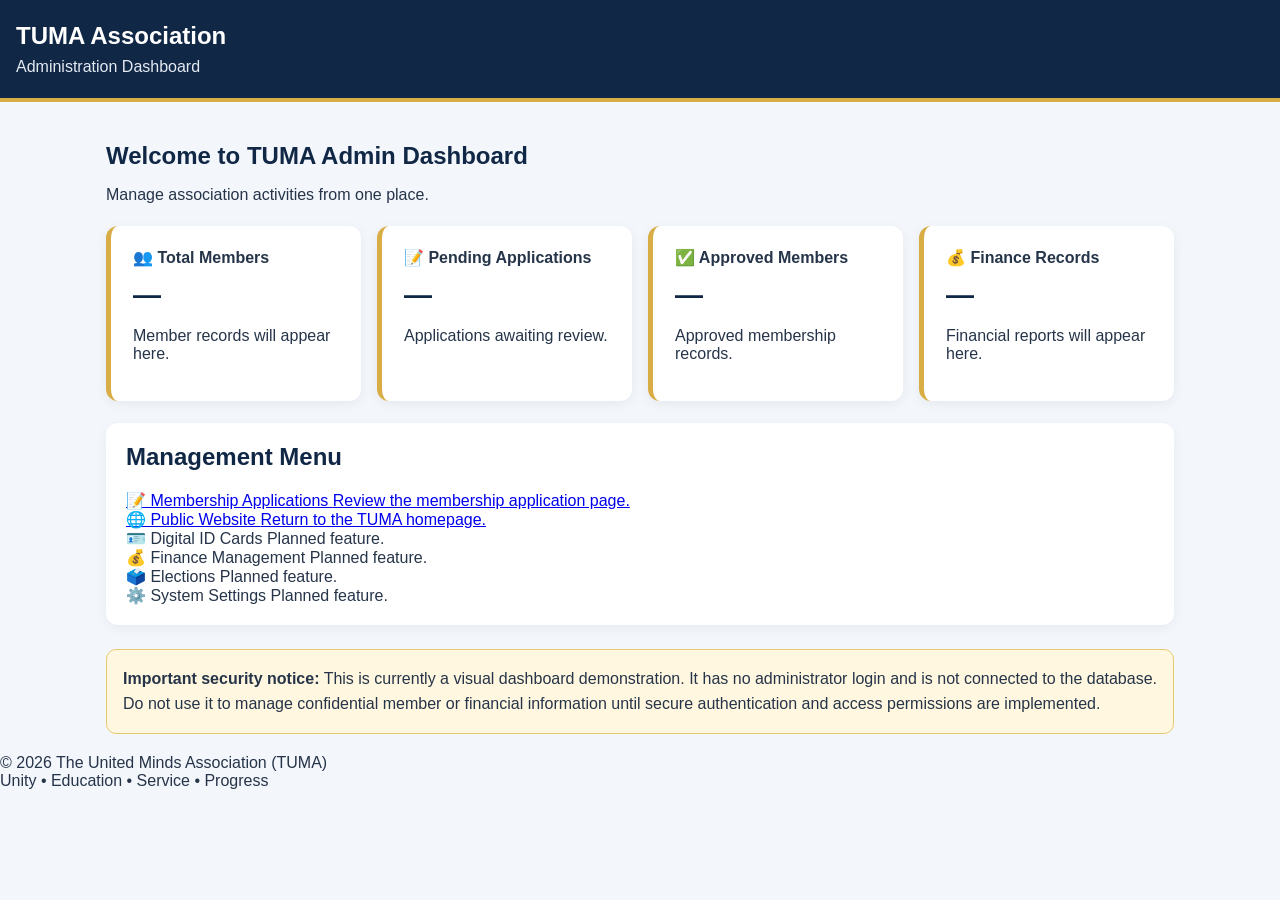
<file: admin.html>
<!DOCTYPE html>
<html lang="en">
<head>
  <meta charset="UTF-8">
  <meta name="viewport" content="width=device-width, initial-scale=1.0">
  <title>TUMA | Admin Dashboard</title>

  <style>
    :root {
      --navy: #102746;
      --gold: #d9ad45;
      --light: #f3f6fb;
--white: #ffffff;
      --text: #263449;
    }

    * {
      box-sizing: border-box;
    }

    body {
      margin: 0;
      font-family: Arial, sans-serif;
      background: var(--light);
      color: var(--text);
    }

    header {
      background: var(--navy);
      color: white;
      padding: 22px 16px;
      border-bottom: 4px solid var(--gold);
    }

    header h1 {
      margin: 0 0 8px;
      font-size: 24px;
    }

    header p {
      margin: 0;
      color: #e4eaf2;
    }

    .container {
      max-width: 1100px;
      margin: auto;
      padding: 20px 16px;
    }

    .welcome {
      margin-bottom: 22px;
    }

    .welcome h2 {
      color: var(--navy);
      margin-bottom: 8px;
    }

    .cards {
      display: grid;
      grid-template-columns: repeat(auto-fit, minmax(210px, 1fr));
      gap: 16px;
    }

    .card {
      background: var(--white);
      padding: 22px;
      border-radius: 12px;
      border-left: 5px solid var(--gold);
      box-shadow: 0 3px 12px rgba(0, 0, 0, 0.06);
    }

    .card h3 {
      margin: 0 0 12px;
      font-size: 16px;
    }

    .number {
      font-size: 28px;
      font-weight: bold;
      color: var(--navy);
    }

    .notice {
      background: #fff7df;
      border: 1px solid #e7c96f;
      padding: 16px;
      border-radius: 10px;
      margin-top: 24px;
      line-height: 1.6;
    }

    .section {
      background: white;
      padding: 20px;
      border-radius: 12px;
      margin-top: 22px;
      box-shadow: 0 3px 12px rgba(0, 0, 0, 0.05);
    }

    .section h2 {
      color: var(--navy);
      margin-top: 0;
    }

    .menu {
      display: grid;
      grid-template-columns: repeat(auto-fit, minmax(180px, 1fr)<!DOCTYPE html>
<html lang="en">
<head>
  <meta charset="UTF-8">
  <meta name="viewport" content="width=device-width, initial-scale=1.0">
  <title>TUMA | Admin Dashboard</title>

  <style>
    :root {
      --navy: #102746;
      --gold: #d9ad45;
      --light: #f3f6fb;
      --white: #ffffff;
      --text: #263449;
    }

    * {
      box-sizing: border-box;
    }

    body {
      margin: 0;
      font-family: Arial, sans-serif;
      background: var(--light);
      color: var(--text);
    }

    header {
      background: var(--navy);
      color: white;
      padding: 22px 16px;
      border-bottom: 4px solid var(--gold);
    }

    header h1 {
      margin: 0 0 8px;
      font-size: 24px;
    }

    header p {
      margin: 0;
      color: #e4eaf2;
    }

    .container {
      max-width: 1100px;
      margin: auto;
      padding: 20px 16px;
    }

    .welcome {
      margin-bottom: 22px;
    }

    .welcome h2 {
      color: var(--navy);
      margin-bottom: 8px;
    }

    .cards {
      display: grid;
      grid-template-columns: repeat(auto-fit, minmax(210px, 1fr));
      gap: 16px;
    }

    .card {
      background: var(--white);
      padding: 22px;
      border-radius: 12px;
      border-left: 5px solid var(--gold);
      box-shadow: 0 3px 12px rgba(0, 0, 0, 0.06);
    }

    .card h3 {
      margin: 0 0 12px;
      font-size: 16px;
    }

    .number {
      font-size: 28px;
      font-weight: bold;
      color: var(--navy);
    }

    .notice {
      background: #fff7df;
      border: 1px solid #e7c96f;
      padding: 16px;
      border-radius: 10px;
      margin-top: 24px;
      line-height: 1.6;
    }

    .section {
      background: white;
      padding: 20px;
      border-radius: 12px;
      margin-top: 22px;
      box-shadow: 0 3px 12px rgba(0, 0, 0, 0.05);
    }

    .section h2 {
      color: var(--navy);
      margin-top: 0;
    }

    .menu {
      display: grid;
      grid-template-columns: repeat(auto-fit, minmax(180px, 1fr));
      gap: 12px;
    }

    .menu-item {
      display: block;
      padding: 16px;
      background: var(--light);
      border-radius: 8px;
      border: 1px solid #e0e6ef;
      font-weight: bold;
      text-decoration: none;
      color: var(--navy);
    }

    .menu-item span {
      display: block;
      margin-top: 7px;
      font-size: 13px;
      font-weight: normal;
      color: #53647b;
    }

    footer {
      text-align: center;
      padding: 24px 12px;
      color: #65738a;
      font-size: 13px;
    }
  </style>
</head>

<body>

  <header>
    <h1>TUMA Association</h1>
    <p>Administration Dashboard</p>
  </header>

  <main class="container">

    <div class="welcome">
      <h2>Welcome to TUMA Admin Dashboard</h2>
      <p>Manage association activities from one place.</p>
    </div>

    <div class="cards">

      <div class="card">
        <h3>👥 Total Members</h3>
        <div class="number">—</div>
        <p>Member records will appear here.</p>
      </div>

      <div class="card">
        <h3>📝 Pending Applications</h3>
        <div class="number">—</div>
        <p>Applications awaiting review.</p>
      </div>

      <div class="card">
        <h3>✅ Approved Members</h3>
        <div class="number">—</div>
        <p>Approved membership records.</p>
      </div>

      <div class="card">
        <h3>💰 Finance Records</h3>
        <div class="number">—</div>
        <p>Financial reports will appear here.</p>
      </div>

    </div>

    <div class="section">
      <h2>Management Menu</h2>

      <div class="menu">
        <a class="menu-item" href="membership.html">
          📝 Membership Applications
          <span>Review the membership application page.</span>
        </a>

        <a class="menu-item" href="index.html">
          🌐 Public Website
          <span>Return to the TUMA homepage.</span>
        </a>

        <div class="menu-item">
          🪪 Digital ID Cards
          <span>Planned feature.</span>
        </div>

        <div class="menu-item">
          💰 Finance Management
          <span>Planned feature.</span>
        </div>

        <div class="menu-item">
          🗳️ Elections
          <span>Planned feature.</span>
        </div>

        <div class="menu-item">
          ⚙️ System Settings
          <span>Planned feature.</span>
        </div>
      </div>
    </div>

    <div class="notice">
      <strong>Important security notice:</strong>
      This is currently a visual dashboard demonstration.
      It has no administrator login and is not connected to the database.
      Do not use it to manage confidential member or financial information
      until secure authentication and access permissions are implemented.
    </div>

  </main>

  <footer>
    &copy; 2026 The United Minds Association (TUMA)
    <br>Unity • Education • Service • Progress
</file>
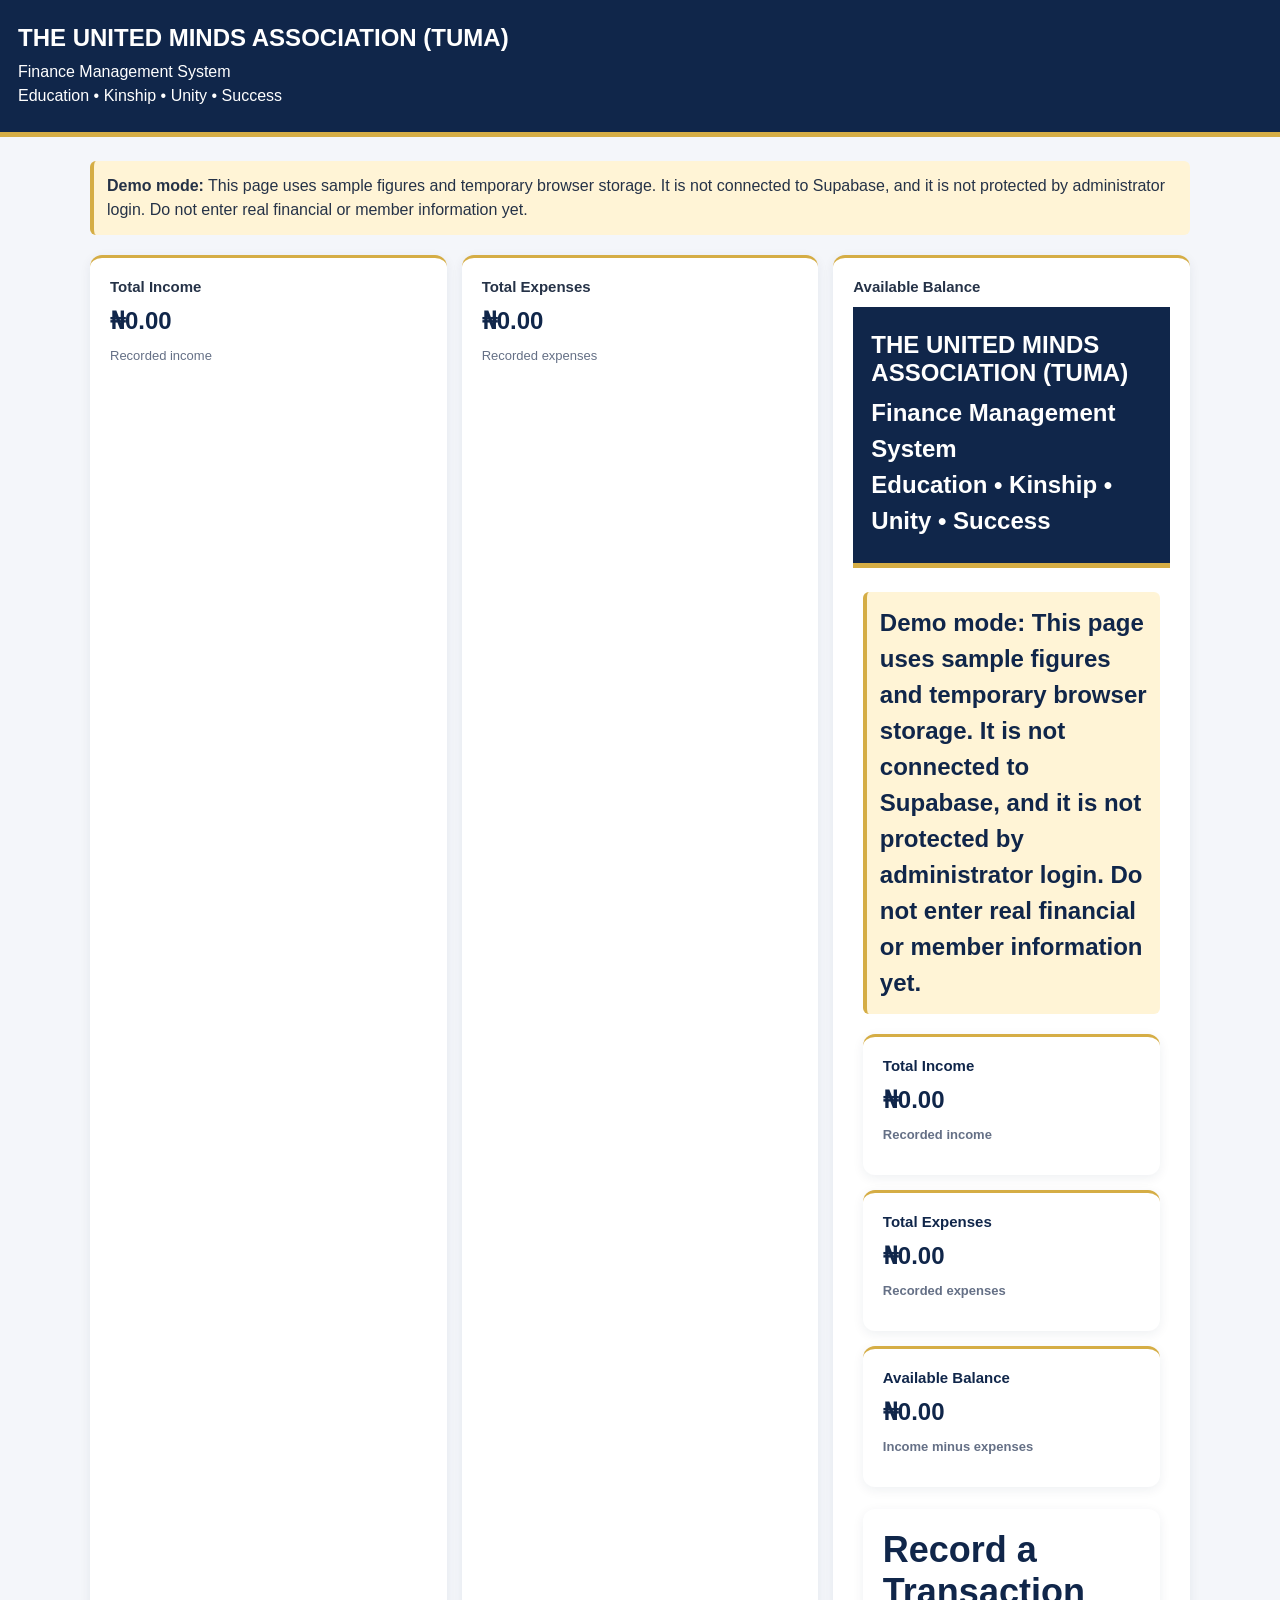
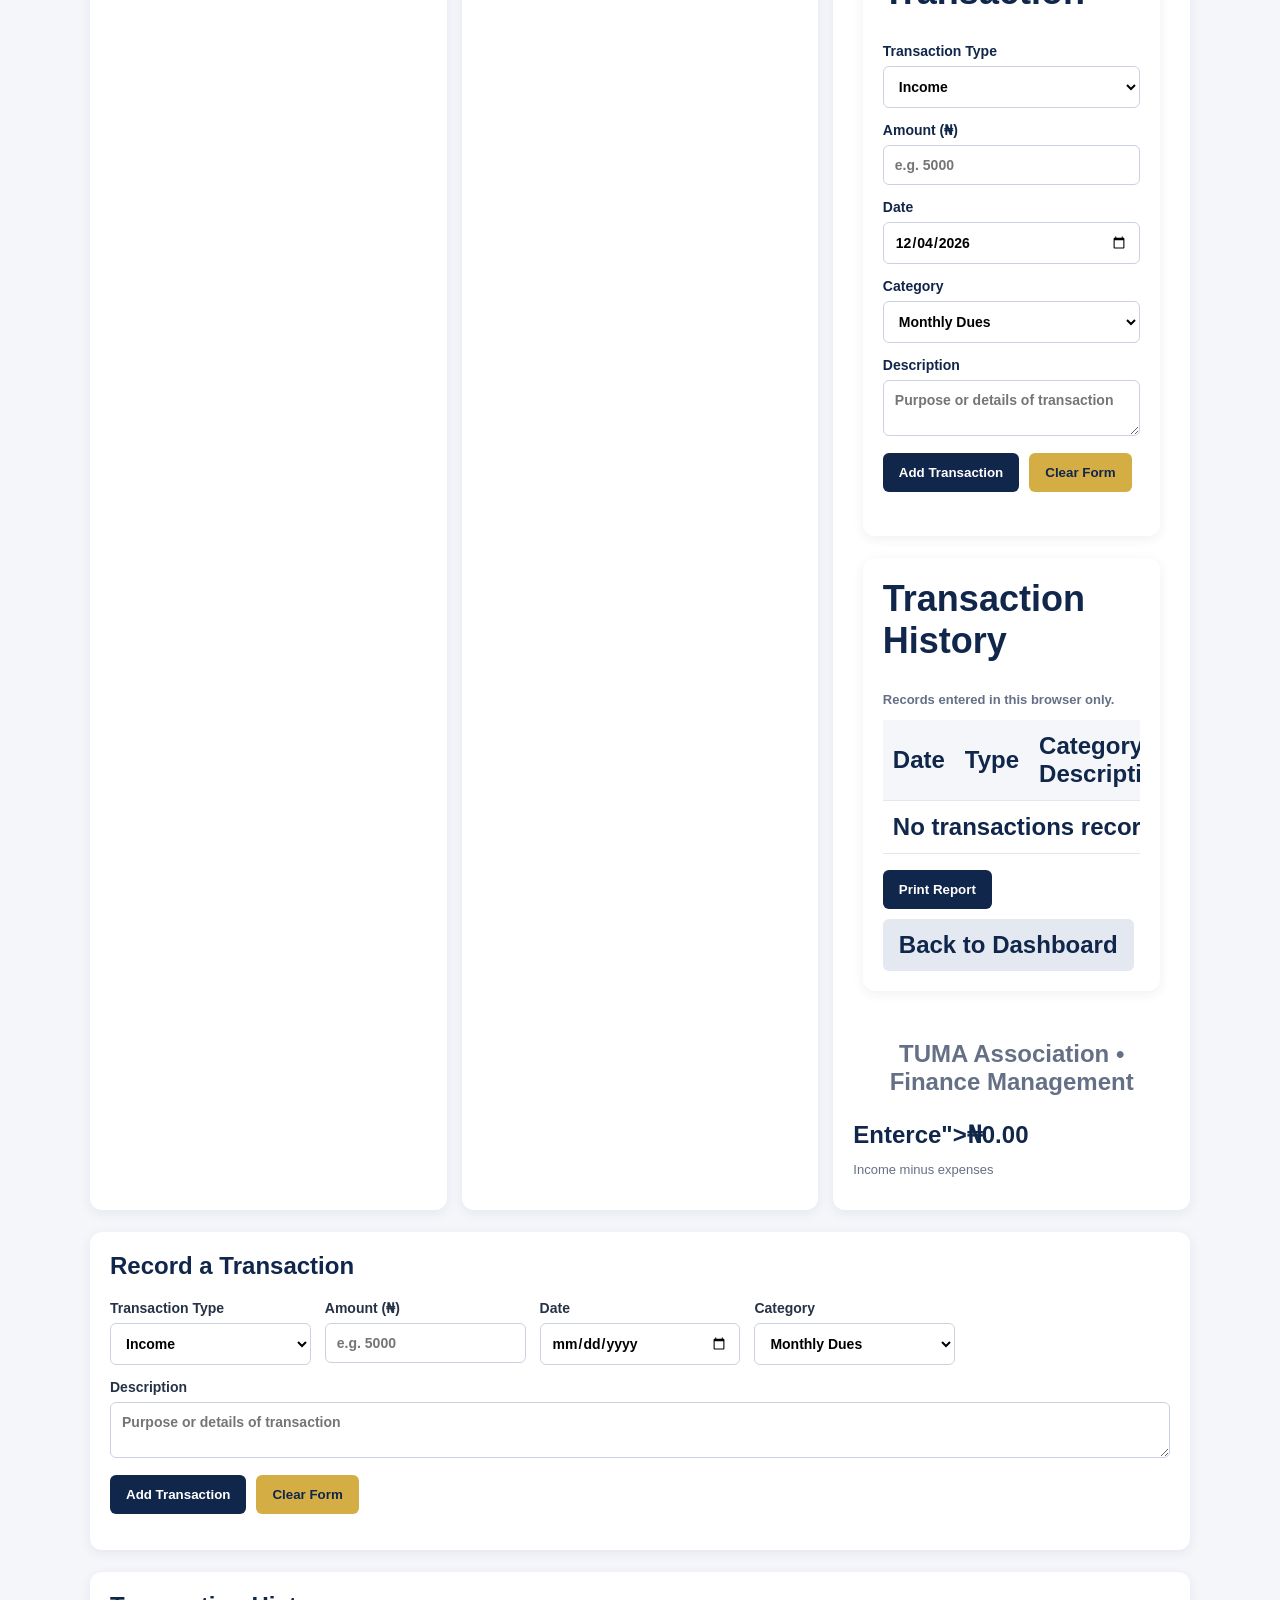
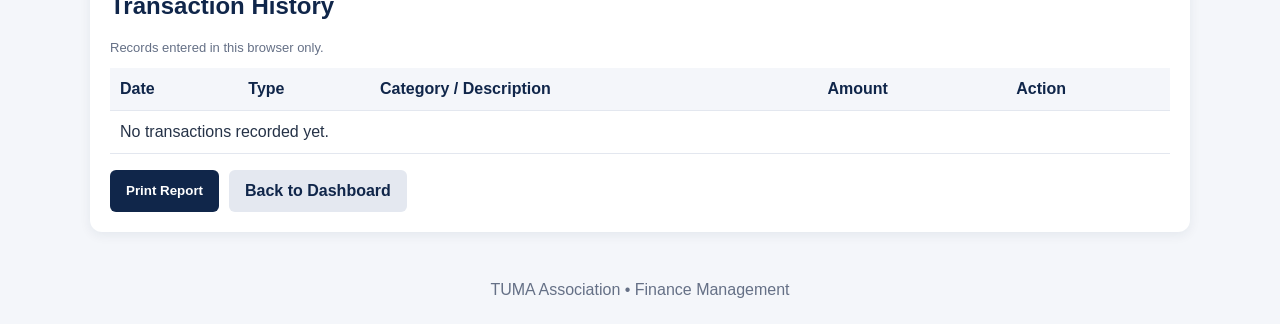
<file: Finance.html>
<!DOCTYPE html>
<html lang="en">
<head>
  <meta charset="UTF-8">
  <meta name="viewport" content="width=device-width, initial-scale=1.0">
  <title>TUMA Finance Management</title>
  <style>
    :root {
      --navy: #10264a;
      --gold: #d5ad45;
      --light: #f4f6fa;
      --white: #ffffff;
      --text: #253247;
    }

    * { box-sizing: border-box; }

    body {
      margin: 0;
      font-family: Arial, sans-serif;
      background: var(--light);
      color: var(--text);
    }

    header {
      background: var(--navy);
      color: white;
      padding: 24px 18px;
      border-bottom: 5px solid var(--gold);
    }

    header h1 { margin: 0 0 8px; font-size: 24px; }
    header p { margin: 0; line-height: 1.5; }

    main {
      width: min(1100px, 94%);
      margin: 24px auto;
    }

    .notice {
      background: #fff4d6;
      border-left: 4px solid var(--gold);
      padding: 13px;
      border-radius: 6px;
      line-height: 1.5;
      margin-bottom: 20px;
    }

    .grid {
      display: grid;
      grid-template-columns: repeat(auto-fit, minmax(190px, 1fr));
      gap: 15px;
    }

    .card {
      background: white;
      border-radius: 12px;
      padding: 20px;
      box-shadow: 0 3px 12px #15284a12;
      border-top: 3px solid var(--gold);
    }

    .card h3 { margin: 0 0 12px; font-size: 15px; }
    .amount { font-size: 24px; font-weight: bold; color: var(--navy); }
    .muted { color: #657086; font-size: 13px; }

    section {
      background: white;
      margin-top: 22px;
      padding: 20px;
      border-radius: 12px;
      box-shadow: 0 3px 12px #15284a12;
    }

    h2 { color: var(--navy); margin-top: 0; }

    form {
      display: grid;
      grid-template-columns: repeat(auto-fit, minmax(200px, 1fr));
      gap: 14px;
    }

    label { display: block; font-weight: bold; font-size: 14px; }

    input, select, textarea {
      width: 100%;
      margin-top: 7px;
      padding: 11px;
      border: 1px solid #cbd2df;
      border-radius: 6px;
      font: inherit;
      background: white;
    }

    textarea { resize: vertical; }
    .full { grid-column: 1 / -1; }

    button, .back {
      border: 0;
      border-radius: 6px;
      padding: 12px 16px;
      font-weight: bold;
      cursor: pointer;
      text-decoration: none;
      display: inline-block;
      text-align: center;
    }

    .primary { background: var(--navy); color: white; }
    .gold { background: var(--gold); color: var(--navy); }
    .actions { display: flex; gap: 10px; flex-wrap: wrap; }

    .table-wrap { overflow-x: auto; }
    table { width: 100%; border-collapse: collapse; min-width: 560px; }
    th, td { text-align: left; padding: 12px 10px; border-bottom: 1px solid #e3e7ef; }
    th { color: var(--navy); background: #f4f6fa; }
    footer { text-align: center; padding: 25px; color: #657086; }

    @media print {
      form, .notice, .actions, .back { display: none; }
      body { background: white; }
      .card, section { box-shadow: none; }
    }
  </style>
</head>
<body>
  <header>
    <h1>THE UNITED MINDS ASSOCIATION (TUMA)</h1>
    <p>Finance Management System</p>
    <p>Education • Kinship • Unity • Success</p>
  </header>

  <main>
    <div class="notice">
<strong>Demo mode:</strong> This page uses sample figures and
      temporary browser storage. It is not connected to Supabase,
      and it is not protected by administrator login. Do not enter
      real financial or member information yet.
    </div>

    <div class="grid">
      <div class="card">
        <h3>Total Income</h3>
        <div class="amount" id="income">₦0.00</div>
        <p class="muted">Recorded income</p>
      </div>
      <div class="card">
        <h3>Total Expenses</h3>
        <div class="amount" id="expenses">₦0.00</div>
        <p class="muted">Recorded expenses</p>
      </div>
      <div class="card">
        <h3>Available Balance</h3>
        <div class="amount" id="balan
<!DOCTYPE html>
<html lang="en">
<head>
  <meta charset="UTF-8">
  <meta name="viewport" content="width=device-width, initial-scale=1.0">
  <title>TUMA Finance Management</title>
  <style>
    :root {
      --navy: #10264a;
      --gold: #d5ad45;
      --light: #f4f6fa;
      --white: #ffffff;
      --text: #253247;
    }

    * { box-sizing: border-box; }

    body {
      margin: 0;
      font-family: Arial, sans-serif;
      background: var(--light);
      color: var(--text);
    }

    header {
      background: var(--navy);
      color: white;
      padding: 24px 18px;
      border-bottom: 5px solid var(--gold);
    }

    header h1 { margin: 0 0 8px; font-size: 24px; }
    header p { margin: 0; line-height: 1.5; }

    main {
      width: min(1100px, 94%);
      margin: 24px auto;
    }

    .notice {
      background: #fff4d6;
      border-left: 4px solid var(--gold);
      padding: 13px;
      border-radius: 6px;
      line-height: 1.5;
      margin-bottom: 20px;
    }

    .grid {
      display: grid;
      grid-template-columns: repeat(auto-fit, minmax(190px, 1fr));
      gap: 15px;
    }

    .card {
      background: white;
      border-radius: 12px;
      padding: 20px;
      box-shadow: 0 3px 12px #15284a12;
      border-top: 3px solid var(--gold);
    }

    .card h3 { margin: 0 0 12px; font-size: 15px; }
    .amount { font-size: 24px; font-weight: bold; color: var(--navy); }
    .muted { color: #657086; font-size: 13px; }

    section {
      background: white;
      margin-top: 22px;
      padding: 20px;
      border-radius: 12px;
      box-shadow: 0 3px 12px #15284a12;
    }

    h2 { color: var(--navy); margin-top: 0; }

    form {
      display: grid;
      grid-template-columns: repeat(auto-fit, minmax(200px, 1fr));
      gap: 14px;
    }

    label { display: block; font-weight: bold; font-size: 14px; }

    input, select, textarea {
      width: 100%;
      margin-top: 7px;
      padding: 11px;
      border: 1px solid #cbd2df;
      border-radius: 6px;
      font: inherit;
      background: white;
    }

    textarea { resize: vertical; }
    .full { grid-column: 1 / -1; }

    button, .back {
      border: 0;
      border-radius: 6px;
      padding: 12px 16px;
      font-weight: bold;
      cursor: pointer;
      text-decoration: none;
      display: inline-block;
      text-align: center;
    }

    .primary { background: var(--navy); color: white; }
    .gold { background: var(--gold); color: var(--navy); }
    .actions { display: flex; gap: 10px; flex-wrap: wrap; }

    .table-wrap { overflow-x: auto; }
    table { width: 100%; border-collapse: collapse; min-width: 560px; }
    th, td { text-align: left; padding: 12px 10px; border-bottom: 1px solid #e3e7ef; }
    th { color: var(--navy); background: #f4f6fa; }
    footer { text-align: center; padding: 25px; color: #657086; }

    @media print {
      form, .notice, .actions, .back { display: none; }
      body { background: white; }
      .card, section { box-shadow: none; }
    }
  </style>
</head>
<body>
  <header>
    <h1>THE UNITED MINDS ASSOCIATION (TUMA)</h1>
    <p>Finance Management System</p>
    <p>Education • Kinship • Unity • Success</p>
  </header>

  <main>
    <div class="notice">
      <strong>Demo mode:</strong> This page uses sample figures and
      temporary browser storage. It is not connected to Supabase,
      and it is not protected by administrator login. Do not enter
      real financial or member information yet.
    </div>

    <div class="grid">
      <div class="card">
        <h3>Total Income</h3>
        <div class="amount" id="income">₦0.00</div>
        <p class="muted">Recorded income</p>
      </div>
      <div class="card">
        <h3>Total Expenses</h3>
        <div class="amount" id="expenses">₦0.00</div>
        <p class="muted">Recorded expenses</p>
      </div>
      <div class="card">
        <h3>Available Balance</h3>
        <div class="amount" id="balance">₦0.00</div>
        <p class="muted">Income minus expenses</p>
      </div>
    </div>

    <section>
      <h2>Record a Transaction</h2>
      <form id="transactionForm">
        <label>
          Transaction Type
          <select id="type" required>
            <option value="income">Income</option>
            <option value="expense">Expense</option>
          </select>
        </label>

        <label>
          Amount (₦)
          <input id="amount" type="number" min="0.01"
                 step="0.01" required placeholder="e.g. 5000">
        </label>

        <label>
          Date
          <input id="date" type="date" required>
        </label>

        <label>
          Category
          <select id="category" required>
            <option value="Monthly Dues">Monthly Dues</option>
            <option value="Donations">Donations</option>
            <option value="Registration">Registration</option>
            <option value="Programme">Programme</option>
            <option value="Transport">Transport</option>
            <option value="Office">Office</option>
            <option value="Other">Other</option>
          </select>
        </label>

        <label class="full">
          Description
          <textarea id="description" rows="2" required
                    placeholder="Purpose or details of transaction"></textarea>
        </label>

        <div class="full actions">
          <button class="primary" type="submit">Add Transaction</button>
          <button class="gold" type="reset">Clear Form</button>
        </div>
      </form>
      <p id="message" role="status" aria-live="polite"></p>
    </section>

    <section>
      <h2>Transaction History</h2>
      <p class="muted">Records entered in this browser only.</p>
      <div class="table-wrap">
        <table>
          <thead>
            <tr>
              <th>Date</th>
              <th>Type</th>
              <th>Category / Description</th>
              <th>Amount</th>
              <th>Action</th>
            </tr>
          </thead>
          <tbody id="records">
            <tr><td colspan="5">No transactions recorded yet.</td></tr>
          </tbody>
        </table>
      </div>
      <div class="actions" style="margin-top:16px">
        <button class="primary" type="button" onclick="window.print()">
          Print Report
        </button>
        <a class="back" href="admin.html"
           style="background:#e4e8f0;color:#10264a">
          Back to Dashboard
        </a>
      </div>
    </section>
  </main>

  <footer>
    TUMA Association • Finance Management
  </footer>

  <script>
    const STORAGE_KEY = "tuma_finance_demo_v1";
    const form = document.getElementById("transactionForm");
    const money = value => "₦" + value.toLocaleString("en-NG", {
      minimumFractionDigits: 2,
      maximumFractionDigits: 2
    });

    let transactions = [];

    // Temporary demo records only. No real financial data should be entered.
    try {
      const saved = sessionStorage.getItem(STORAGE_KEY);
      transactions = saved ? JSON.parse(saved) : [];
      if (!Array.isArray(transactions)) transactions = [];
    } catch (error) {
      transactions = [];
    }

    document.getElementById("date").value =
      new Date().toISOString().slice(0, 10);

    function saveDemo() {
      try {
        sessionStorage.setItem(STORAGE_KEY, JSON.stringify(transactions));
      } catch (error) {
        document.getElementById("message").textContent =
          "Browser storage is unavailable. Records may not persist.";
      }
    }

    function render() {
      const income = transactions
        .filter(t => t.type === "income")
        .reduce((sum, t) => sum + t.amount, 0);

      const expenses = transactions
        .filter(t => t.type === "expense")
        .reduce((sum, t) => sum + t.amount, 0);

      document.getElementById("income").textContent = money(income);
      document.getElementById("expenses").textContent = money(expenses);
      document.getElementById("balance").textContent = money(income - expenses);

      const tbody = document.getElementById("records");
      tbody.replaceChildren();

      if (!transactions.length) {
        const row = tbody.insertRow();
        const cell = row.insertCell();
        cell.colSpan = 5;
        cell.textContent = "No transactions recorded yet.";
        return;
      }

      [...transactions].reverse().forEach(t => {
        const row = tbody.insertRow();
        [t.date, t.type === "income" ? "Income" : "Expense",
          t.category + " — " + t.description, money(t.amount)]
          .forEach(value => {
            const cell = row.insertCell();
            cell.textContent = value;
          });

        const actionCell = row.insertCell();
        const button = document.createElement("button");
        button.type = "button";
        button.className = "gold";
        button.textContent = "Delete";
        button.addEventListener("click", () => {
          if (confirm("Delete this demo transaction?")) {
            transactions = transactions.filter(item => item.id !== t.id);
            saveDemo();
            render();
          }
        });
        actionCell.appendChild(button);
      });
    }

    form.addEventListener("submit", event => {
      event.preventDefault();

      const amount = Number(document.getElementById("amount").value);
      const description = document.getElementById("description").value.trim();

      if (!Number.isFinite(amount) || amount <= 0 || !description) {
        document.getElementById("message").textContent =
          "Enter a valid amount and description.";
        return;
      }

      transactions.push({
        id: Date.now().toString() + Math.random().toString(36).slice(2),
        type: document.getElementById("type").value,
        amount,
        date: document.getElementById("date").value,
        category: document.getElementById("category").value,
        description
      });

      saveDemo();
      render();
      form.reset();
      document.getElementById("date").value =
        new Date().toISOString().slice(0, 10);
      document.getElementById("message").textContent =
        "Demo transaction added in this browser session.";
    });

    render();
  </script>
</body>
</html>
￼Enterce">₦0.00</div>
        <p class="muted">Income minus expenses</p>
      </div>
    </div>

    <section>
      <h2>Record a Transaction</h2>
      <form id="transactionForm">
        <label>
          Transaction Type
          <select id="type" required>
            <option value="income">Income</option>
            <option value="expense">Expense</option>
          </select>
        </label>

        <label>
          Amount (₦)
          <input id="amount" type="number" min="0.01"
                 step="0.01" required placeholder="e.g. 5000">
        </label>

        <label>
          Date
          <input id="date" type="date" required>
        </label>

        <label>
          Category
          <select id="category" required>
            <option value="Monthly Dues">Monthly Dues</option>
            <option value="Donations">Donations</option>
            <option value="Registration">Registration</option>
            <option value="Programme">Programme</option>
            <option value="Transport">Transport</option>
            <option value="Office">Office</option>
            <option value="Other">Other</option>
          </select>
        </label>

        <label class="full">
          Description
          <textarea id="description" rows="2" required
                    placeholder="Purpose or details of transaction"></textarea>
        </label>

        <div class="full actions">
          <button class="primary" type="submit">Add Transaction</button>
          <button class="gold" type="reset">Clear Form</button>
        </div>
      </form>
      <p id="message" role="status" aria-live="polite"></p>
    </section>

    <section>
      <h2>Transaction History</h2>
      <p class="muted">Records entered in this browser only.</p>
      <div class="table-wrap">
        <table>
          <thead>
            <tr>
              <th>Date</th>
              <th>Type</th>
              <th>Category / Description</th>
              <th>Amount</th>
              <th>Action</th>
            </tr>
          </thead>
          <tbody id="records">
            <tr><td colspan="5">No transactions recorded yet.</td></tr>
          </tbody>
        </table>
      </div>
      <div class="actions" style="margin-top:16px">
        <button class="primary" type="button" onclick="window.print()">
          Print Report
        </button>
        <a class="back" href="admin.html"
           style="background:#e4e8f0;color:#10264a">
          Back to Dashboard
        </a>
      </div>
    </section>
  </main>

  <footer>
    TUMA Association • Finance Management
  </footer>

  <script>
    const STORAGE_KEY = "tuma_finance_demo_v1";
    const form = document.getElementById("transactionForm");
</file>
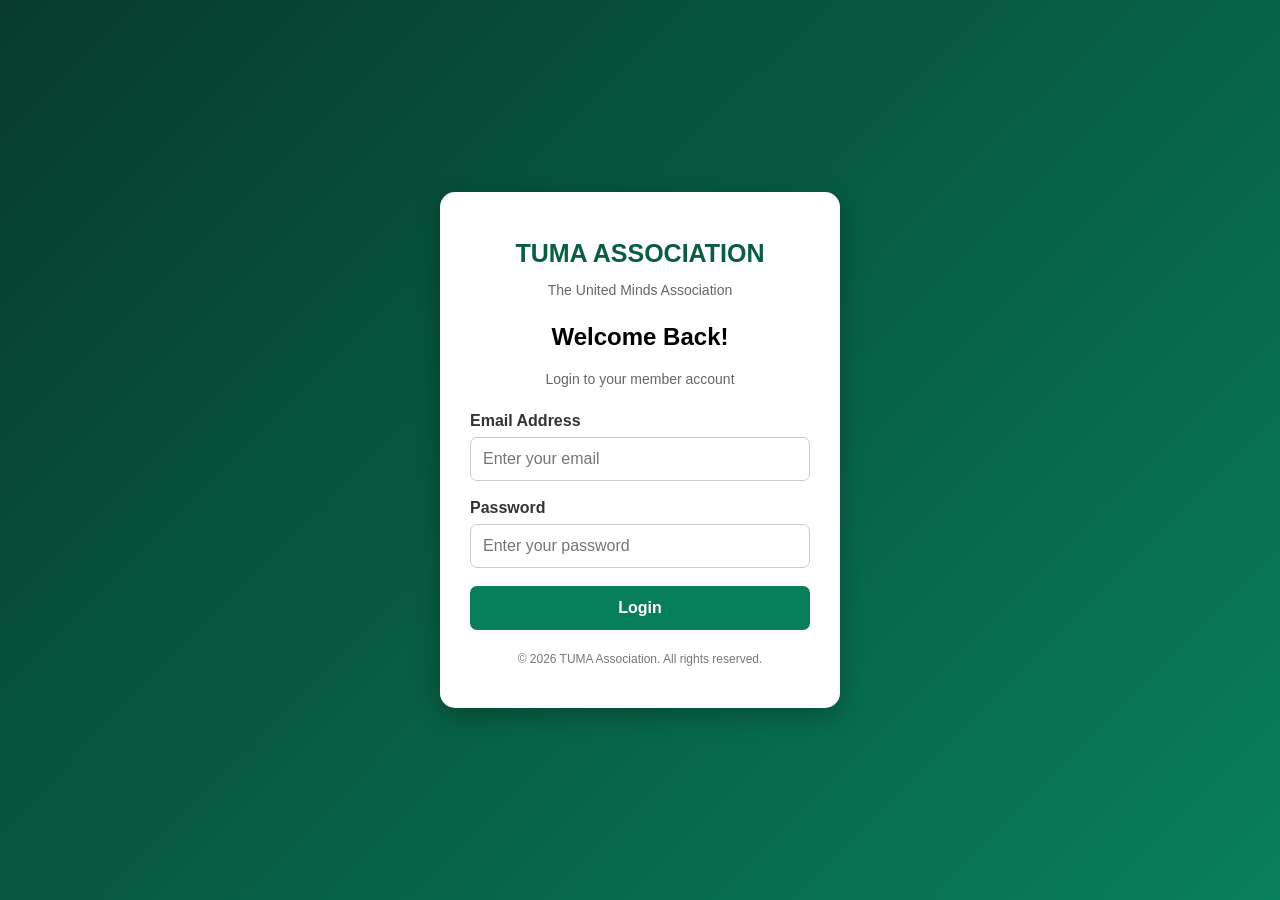
<file: Login.html>
<!DOCTYPE html>
<html lang="en">
<head>
    <meta charset="UTF-8">
    <meta name="viewport" content="width=device-width, initial-scale=1.0">
    <title>TUMA Association - Login</title>

    <style>
        * {
            box-sizing: border-box;
        }

        body {
            margin: 0;
            font-family: Arial, sans-serif;
            background: linear-gradient(135deg, #063b2b, #087f5b);
            min-height: 100vh;
            display: flex;
            justify-content: center;
            align-items: center;
            padding: 20px;
        }

        .login-container {
            background: white;
            width: 100%;
            max-width: 400px;
            padding: 30px;
            border-radius: 15px;
            box-shadow: 0 8px 25px rgba(0, 0, 0, 0.25);
            text-align: center;
        }

        .logo {
            width: 85px;
            height: 85px;
            border-radius: 50%;
            object-fit: contain;
            margin-bottom: 10px;
        }

        h1 {
            color: #075e42;
            font-size: 25px;
            margin-bottom: 8px;
        }

        .subtitle {
            color: #666;
            font-size: 14px;
            margin-bottom: 25px;
        }

        label {
            display: block;
            text-align: left;
            margin-bottom: 7px;
            font-weight: bold;
            color: #333;
        }

        input {
            width: 100%;
            padding: 12px;
            border: 1px solid #ccc;
            border-radius: 7px;
            margin-bottom: 18px;
            font-size: 16px;
        }

        button {
            width: 100%;
            padding: 13px;
            background: #087f5b;
            color: white;
            border: none;
            border-radius: 7px;
            font-size: 16px;
            font-weight: bold;
            cursor: pointer;
        }

        button:hover {
            background: #063b2b;
        }

        .footer {
            margin-top: 22px;
            font-size: 12px;
            color: #777;
        }
    </style>
</head>

<body>
    <div class="login-container">

        <h1>TUMA ASSOCIATION</h1>
        <p class="subtitle">The United Minds Association</p>

        <h2>Welcome Back!</h2>
        <p class="subtitle">Login to your member account</p>

        <form id="loginForm">
            <label for="email">Email Address</label>
            <input
                type="email"
                id="email"
                placeholder="Enter your email"
                required
            >

            <label for="password">Password</label>
            <input
                type="password"
                id="password"
                placeholder="Enter your password"
                required
            >

            <button type="submit">Login</button>
        </form>

        <p id="message" role="status"></p>

        <p class="footer">
            © 2026 TUMA Association. All rights reserved.
        </p>

    </div>

    <script type="module">
        import { createClient } from
            'https://cdn.jsdelivr.net/npm/@supabase/supabase-js@2/+esm';

        // We will connect your Supabase project in the next step.
        const SUPABASE_URL = "https://hhmegtbfgyjbsiuwozpq.supabase.co";
        const SUPABASE_ANON_KEY = "sb_publishable_dTyN0hMfFisKrO965XCN1g_ARyIKyCX"
        const message = document.getElementById('message');
        const form = document.getElementById('loginForm');

        form.addEventListener('submit', async function (event) {
            event.preventDefault();

            if (
                SUPABASE_URL === "https://hhmegtbfgyjbsiuwozpq.supabase.co" ||
                SUPABASE_ANON_KEY === 'sb_publishable_dTyN0hMfFisKrO965XCN1g_ARyIKyCX"
            ) {
                message.style.color = '#b45309';
                message.textContent =
                    'Login setup is not complete yet. Please continue setup.';
                return;
            }

            const supabase = createClient(
                SUPABASE_URL,
                SUPABASE_ANON_KEY
            );

            message.textContent = 'Signing in...';

            const { error } = await supabase.auth.signInWithPassword({
                email: document.getElementById('email').value.trim(),
                password: document.getElementById('password').value
            });

            if (error) {
                message.style.color = 'red';
                message.textContent = 'Login failed. Check your details.';
                return;
            }

            message.style.color = 'green';
            message.textContent = 'Login successful!';

            // We will add your dashboard redirect in a later step.
        });
    </script>
</body>
</html>
</file>
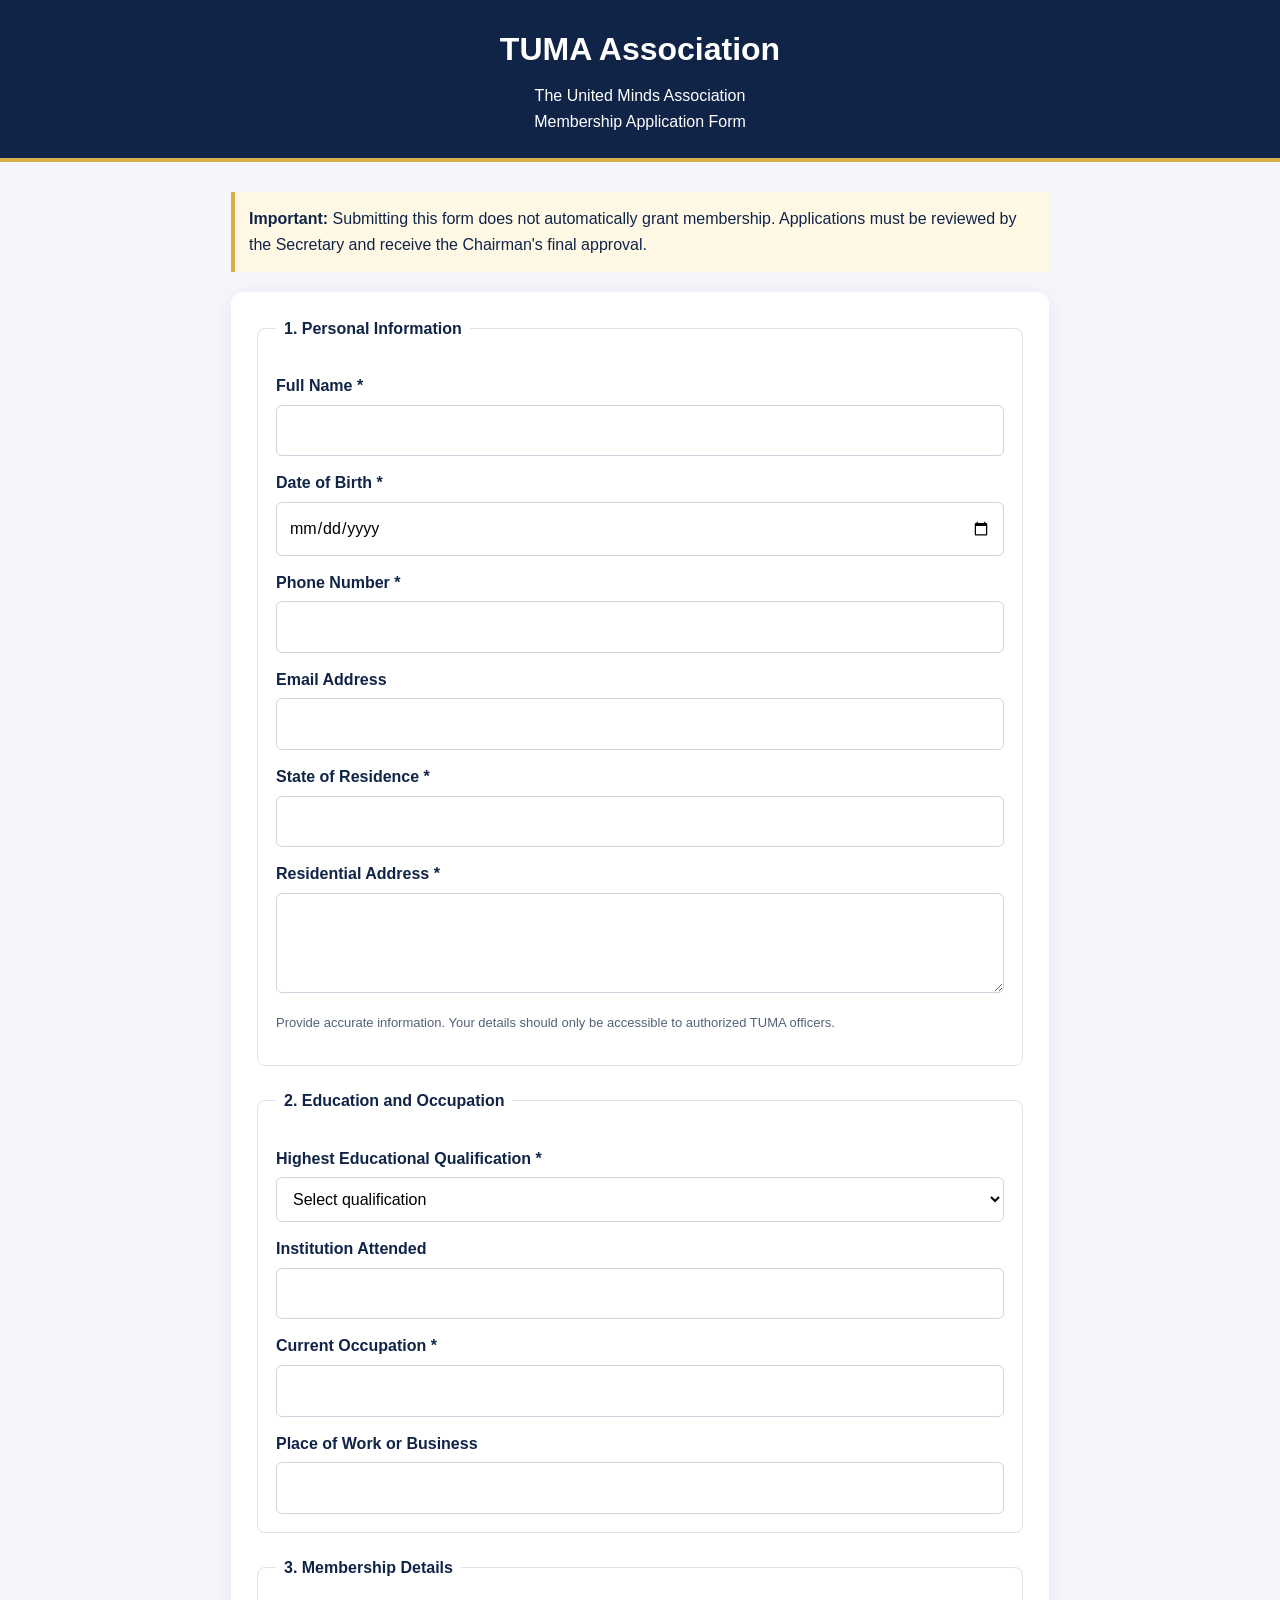
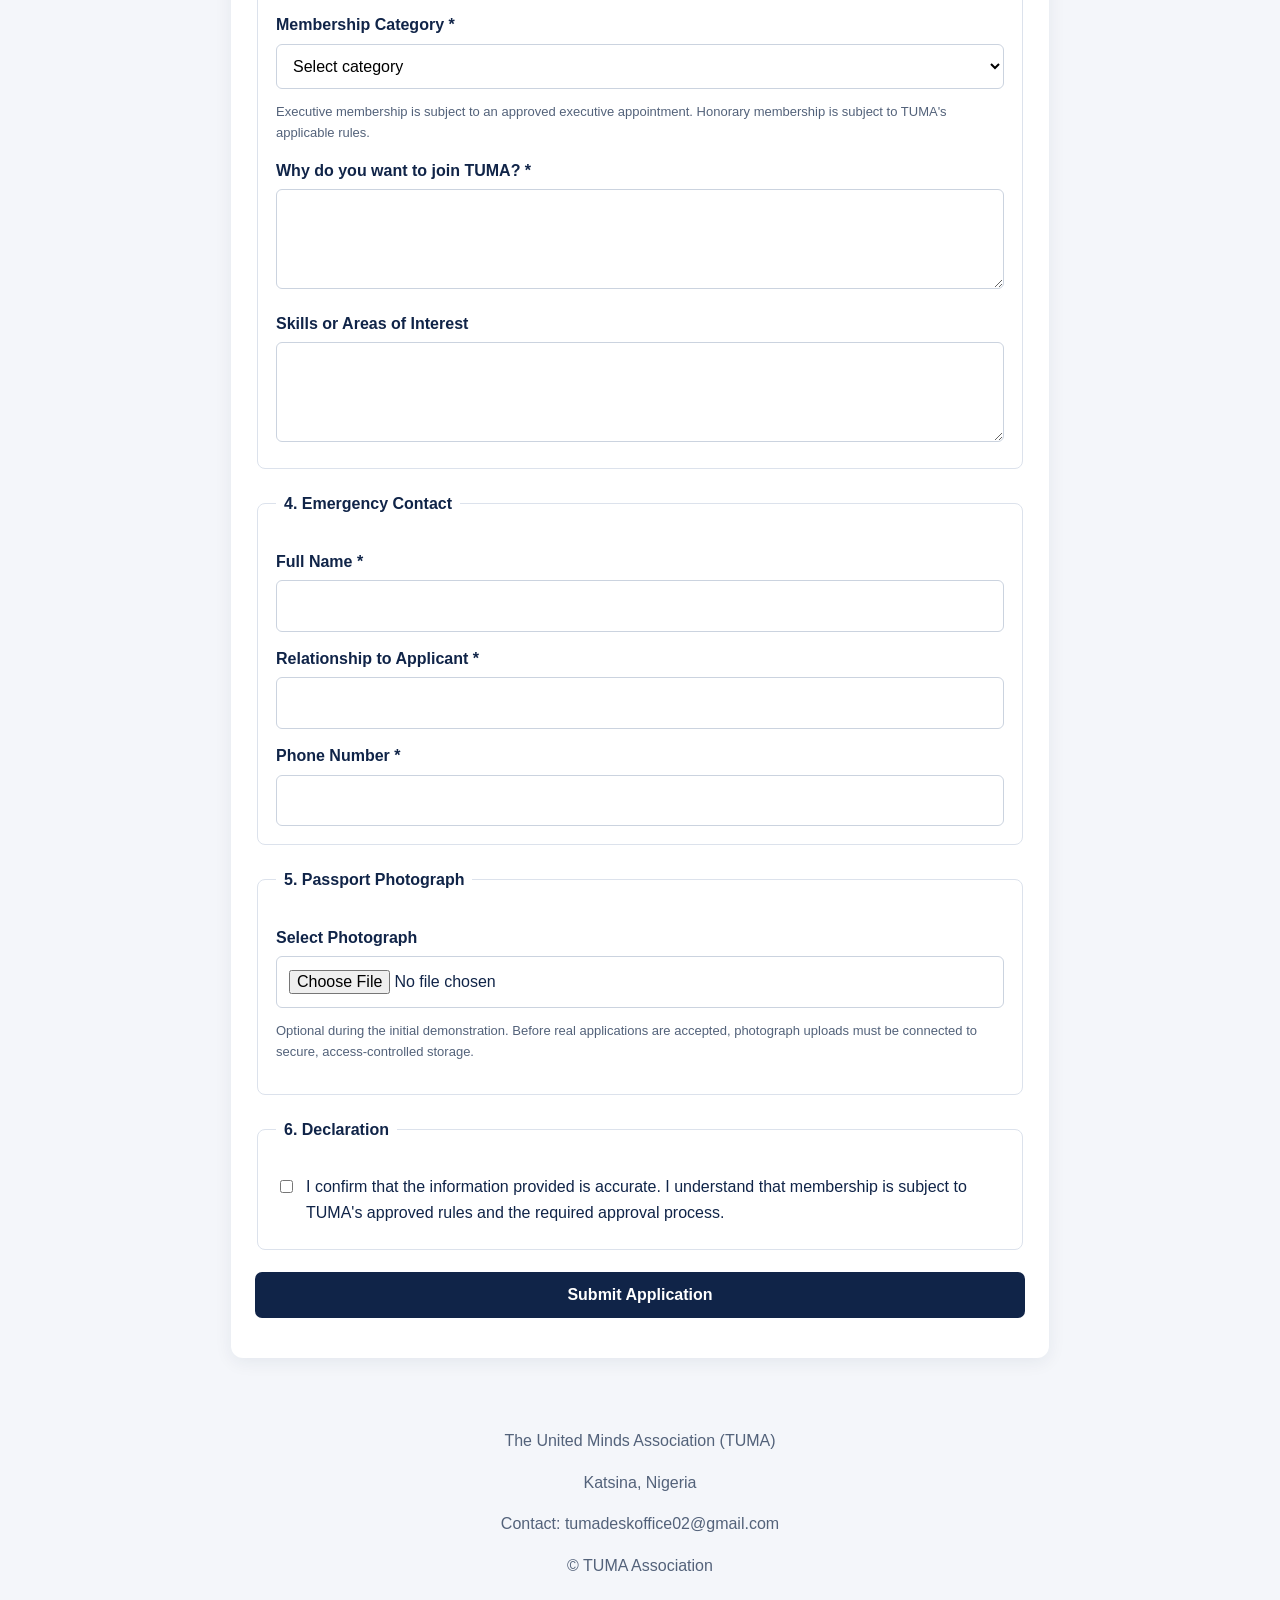
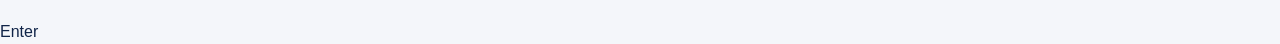
<file: membership.html>
<!DOCTYPE html>
<html lang="en">
<head>
  <meta charset="UTF-8">
  <meta name="viewport" content="width=device-width, initial-scale=1.0">
  <title>TUMA Membership Application</title>

  <style>
    :root {
      --navy: #102448;
      --gold: #d8ae49;
      --white: #ffffff;
      --light: #f4f6fa;
    }

    * {
      box-sizing: border-box;
    }

    body {
      margin: 0;
      font-family: Arial, sans-serif;
      background: var(--light);
      color: var(--navy);
      line-height: 1.6;
    }

    header {
      background: var(--navy);
      color: var(--white);
      padding: 24px 16px;
      text-align: center;
      border-bottom: 4px solid var(--gold);
    }

    header h1 {
      margin: 0 0 8px;
    }

    header p {
      margin: 0;
    }

    main {
      max-width: 850px;
      margin: 30px auto;
      padding: 0 16px;
    }

    .notice {
      background: #fff8e5;
      border-left: 4px solid var(--gold);
      padding: 14px;
      margin-bottom: 20px;
    }

    form {
      background: var(--white);
      padding: 24px;
      border-radius: 12px;
      box-shadow: 0 4px 18px #10244812;
    }

    fieldset {
      border: 1px solid #dce2ec;
      border-radius: 8px;
      margin-bottom: 22px;
      padding: 18px;
    }

    legend {
      color: var(--navy);
      font-weight: bold;
      padding: 0 8px;
    }

    label {
      display: block;
      margin: 14px 0 6px;
      font-weight: 600;
    }

    input,
    select,
    textarea {
      width: 100%;
      padding: 12px;
      border: 1px solid #cbd3df;
      border-radius: 6px;
      font: inherit;
      background: white;
    }

    textarea {
      min-height: 100px;
      resize: vertical;
    }

    .help {
      font-size: 13px;
      color: #53627a;
    }

    .declaration {
      display: flex;
      gap: 10px;
      align-items: flex-start;
      font-weight: normal;
    }

    .declaration input {
      width: auto;
      margin-top: 6px;
    }

    button {
      width: 100%;
      border: 0;
      border-radius: 7px;
      padding: 14px;
      background: var(--navy);
      color: white;
      font-size: 16px;
      font-weight: bold;
      cursor: pointer;
    }

    button:hover {
      background: #1b3765;
    }

    footer {
      text-align: center;
      padding: 24px 12px;
      color: #53627a;
    }

    @media (max-width: 500px) {
      form {
        padding: 16px;
      }
    }
  </style>
</head>

<body>
  <header>
    <h1>TUMA Association</h1>
    <p>The United Minds Association</p>
    <p>Membership Application Form</p>
  </header>

  <main>
    <div class="notice">
      <strong>Important:</strong>
      Submitting this form does not automatically grant membership.
      Applications must be reviewed by the Secretary and receive the
      Chairman's final approval.
    </div>

    <form id="membershipForm">

      <fieldset>
        <legend>1. Personal Information</legend>

        <label for="fullName">Full Name *</label>
        <input id="fullName" name="fullName" required maxlength="120"
               autocomplete="name">

        <label for="dob">Date of Birth *</label>
        <input id="dob" name="dob" type="date" required>

        <label for="phone">Phone Number *</label>
        <input id="phone" name="phone" type="tel" required
               autocomplete="tel" maxlength="25">

        <label for="email">Email Address</label>
        <input id="email" name="email" type="email"
               autocomplete="email">

        <label for="state">State of Residence *</label>
        <input id="state" name="state" required maxlength="80">

        <label for="address">Residential Address *</label>
        <textarea id="address" name="address" required
                  maxlength="300"></textarea>

        <p class="help">
          Provide accurate information. Your details should only be
          accessible to authorized TUMA officers.
        </p>
      </fieldset>

      <fieldset>
        <legend>2. Education and Occupation</legend>

        <label for="qualification">Highest Educational Qualification *</label>
        <select id="qualification" name="qualification" required>
          <option value="">Select qualification</option>
          <option>Primary School</option>
          <option>Secondary School</option>
          <option>OND/NCE</option>
          <option>HND/Bachelor's Degree</option>
          <option>Postgraduate Degree</option>
          <option>Other</option>
        </select>

        <label for="institution">Institution Attended</label>
        <input id="institution" name="institution" maxlength="150">

        <label for="occupation">Current Occupation *</label>
        <input id="occupation" name="occupation" required maxlength="120">

        <label for="workplace">Place of Work or Business</label>
        <input id="workplace" name="workplace" maxlength="150">
      </fieldset>

      <fieldset>
        <legend>3. Membership Details</legend>

        <label for="category">Membership Category *</label>
        <select id="category" name="category" required>
          <option value="">Select category</option>
          <option value="ordinary">Ordinary Member</option>
          <option value="executive">Executive Member</option>
          <option value="honorary">Honorary Member</option>
          <option value="student">Student Member</option>
        </select>

        <p class="help">
          Executive membership is subject to an approved executive
          appointment. Honorary membership is subject to TUMA's
          applicable rules.
        </p>

        <label for="reason">Why do you want to join TUMA? *</label>
        <textarea id="reason" name="reason" required maxlength="1000"></textarea>

        <label for="skills">Skills or Areas of Interest</label>
        <textarea id="skills" name="skills" maxlength="500"></textarea>
      </fieldset>

      <fieldset>
        <legend>4. Emergency Contact</legend>

        <label for="emergencyName">Full Name *</label>
        <input id="emergencyName" name="emergencyName"
               required maxlength="120">

        <label for="relationship">Relationship to Applicant *</label>
        <input id="relationship" name="relationship"
               required maxlength="60">

        <label for="emergencyPhone">Phone Number *</label>
        <input id="emergencyPhone" name="emergencyPhone" type="tel"
               required maxlength="25">
      </fieldset>

      <fieldset>
        <legend>5. Passport Photograph</legend>

        <label for="photo">Select Photograph</label>
        <input id="photo" name="photo" type="file"
               accept="image/jpeg,image/png,image/webp">

        <p class="help">
          Optional during the initial demonstration. Before real
          applications are accepted, photograph uploads must be
          connected to secure, access-controlled storage.
        </p>
      </fieldset>

      <fieldset>
        <legend>6. Declaration</legend>

        <label class="declaration">
          <input type="checkbox" name="declaration"
                 id="declaration" required>
          <span>
            I confirm that the information provided is accurate.
            I understand that membership is subject to TUMA's approved
            rules and the required approval process.
          </span>
        </label>
      </fieldset>

      <button type="submit">Submit Application</button>

      <p id="formMessage" role="status" aria-live="polite"></p>
    </form>
  </main>

  <footer>
    <p>The United Minds Association (TUMA)</p>
    <p>Katsina, Nigeria</p>
    <p>Contact: tumadeskoffice02@gmail.com</p>
    <p>© TUMA Association</p>
  </footer>

  <script>
    const form = document.getElementById("membershipForm");
    const message = document.getElementById("formMessage");
    const dob = document.getElementById("dob");

    // Prevent future dates of birth.
    dob.max = new Date().toISOString().split("T")[0];

    form.addEventListener("submit", function (event) {
      event.preventDefault();

      message.textContent =
        "This is a demonstration form. Your application has NOT been " +
        "sent or saved. Secure submission must be configured before " +
        "TUMA begins accepting real applications.";
      message.style.color = "#8a4b00";
      message.style.fontWeight = "bold";
      message.scrollIntoView({ behavior: "smooth", block: "nearest" });
    });
  </script>
</body>
</html>￼Enter
</file>
